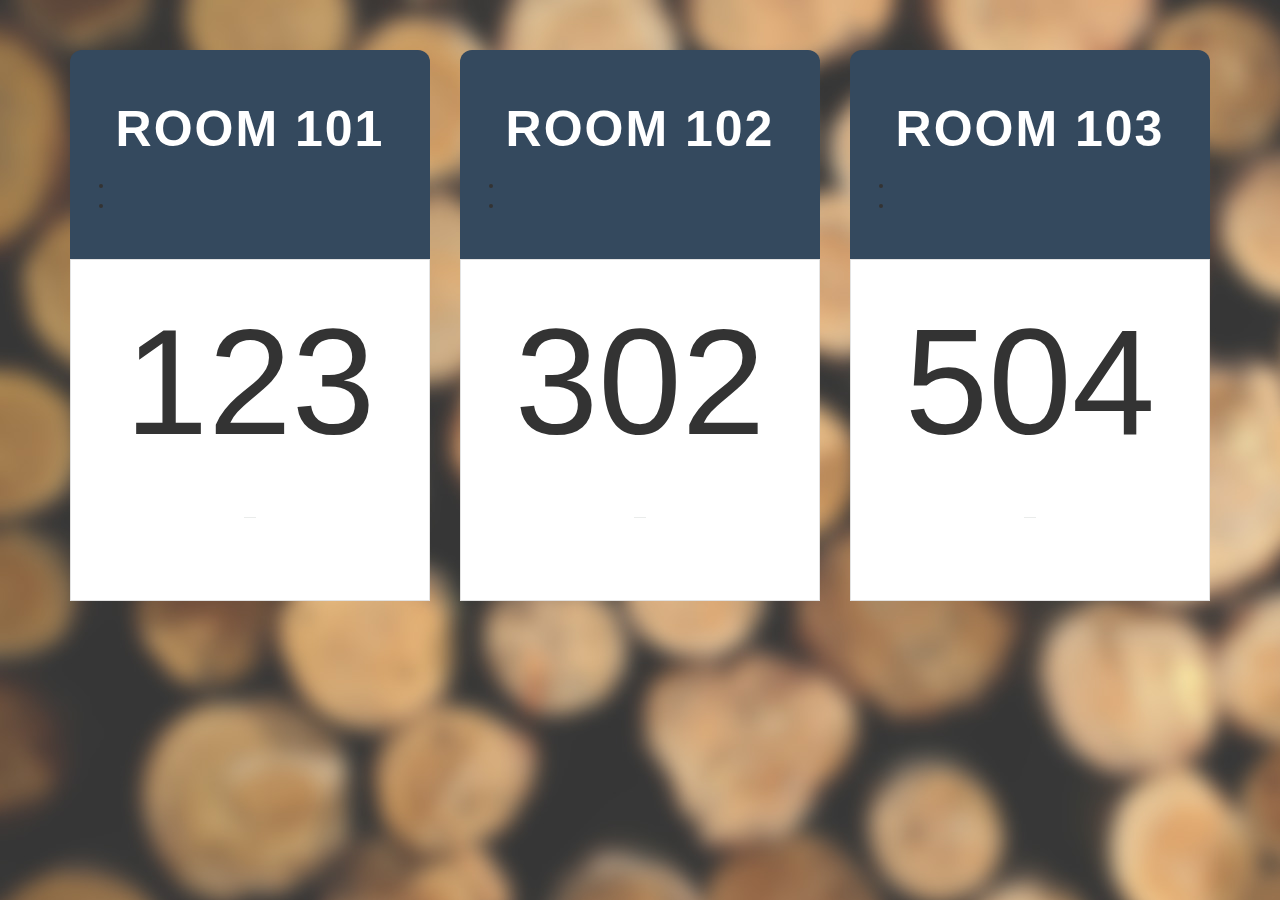
<file: index.html>
<!DOCTYPE html>
<html lang="en">
<head>
    <meta charset="utf-8">
    <meta name="viewport" content="width=device-width, initial-scale=1">
    
    <title>Token Ui</title>
    <!-- Bootstrap -->
    <link rel="stylesheet" type="text/css" href="assets/css/bootstrap.min.css">
    <!-- Main Style -->
    <link rel="stylesheet" type="text/css" href="assets/css/main.css">
    <!--Icon Fonts-->
    <link rel="stylesheet" media="screen" href="assets/fonts/font-awesome/font-awesome.min.css" />
    <script src="https://ajax.googleapis.com/ajax/libs/jquery/3.1.1/jquery.min.js"></script>
    <script src="./jsonD"></script>
    <script type="text/javascript" src="./main.js"></script>
</head>

<body onload="main()">
	<!-- token Table Section -->
<section id="token-table">
    <div class="container">
        <div class="row">
            <div class="token">
                <div class="col-md-4 col-sm-12 col-xs-12">
                    <div class="token-table">
                        <div class="token-header">
                            <p class="token-title" id="d0">Counter 1</p>
                            <!--  -->
                            <li><i ></i></li>
                            <li><i ></i></li>
                        </div>

                        <div class="token-list">
                            <h1 id="c0"></h1>
                            <ul>
                                <li><i ></i></li>
                                <li><i ></i></li>
                                <!-- run data here -->  
                                </ul>
                        </div>
                    </div>
                </div>

                <div class="col-md-4 col-sm-12 col-xs-12">
                    <div class="token-table">
                        <div class="token-header">
                            <p class="token-title" id="d1">Counter 2</p>
                            <!--  -->
                            <li><i ></i></li>
                            <li><i ></i></li>
                        </div>

                        <div class="token-list">
                        <h1 id="c1"></h1>
                            <ul>
                                <li><i ></i></li>
                                <li><i ></i></li>
                                
                                <!-- run data here -->  
                                </ul>
                        </div>
                    </div>
                </div>

                <div class="col-md-4 col-sm-12 col-xs-12">
                    <div class="token-table">
                        <div class="token-header">
                            <p class="token-title" id="d2">Counter 3</p>
                            <li><i ></i></li>
                            <li><i ></i></li>
                        </div>

                        <div class="token-list">
                        <h1 id="c2"></h1>
                            <ul>
                                <li><i ></i></li>
                                <li><i ></i></li>
                                
                                </ul>
                        </div>
                    </div>
                </div>
            </div>
        </div>
    </div>
</section>
<!-- token Table Section End -->
</body>
</html>
</file>
<file: assets/css/main.css>
/*Font Loded*/
@import url(http://fonts.googleapis.com/css?family=Roboto:400,700);

body{
  background: url(../img/bg.jpg);
}

.btn-custom {
  color: #bdc3c7;
  font-size: 18px;
  border: 1px solid #bdc3c7;
}
.btn-custom:hover {
  color: #ffffff;
  border: 4px solid #ffffff;
}
#token-table {
  padding-top: 50px;
}
#token-table .token {
  marign: 0;
  padding: 0;
  font-family: 'Robot', sans-serif;
}
#token-table .token .token-table {
  padding-bottom: 10px;
}
#token-table .token .token-table .token-header {
  position: relative;
  background: #34495e;
  padding: 44px 44px;
  font-size: 80
  fon
  text-align: center;
  border-top-right-radius: 12px;
  border-top-left-radius: 12px;
}

h1 {
    text-align: center;
    font-size: 150px;
}

#token-table .token .token-table .token-header .token-title {
  color: #ffffff;
  text-transform: uppercase;
  letter-spacing: 2px;
  font-size: 50px;
  text-align: center;
  font-weight: 700;
  /*font-size: xx-large;*/
}
#token-table .token .token-table .token-header .token-rate {
  font-size: 150px;
  font-weight: 700;
  color: #ffffff;
  position: relative;
  text-align: center;
}
#token-table .token .token-table .token-header .token-rate sup {
  font-size: 24px;
  position: relative;
  top: -30px;
  color: #bdc3c7;
}
#token-table .token .token-table .token-header .token-rate span {
  font-size: 16px;
  color: #bdc3c7;
  text-transform: uppercase;
}
#token-table .token .token-list {
  padding: 20px 0 40px 0;
  background: #ffffff;
  border: 1px solid #e3e3e3;
}
#token-table .token .token-list ul {
  padding: 0px;
  display: table;
  margin: 0px auto;
}
#token-table .token .token-list ul li {
  list-style: none;
  border-bottom: 1px solid #EAECEB;
  color: #bdc3c7;
  font-size: 16px;
  line-height: 42px;
}
#token-table .token .token-list ul li:last-child {
  border: none;
}
#token-table .token .token-list ul li i {
  margin-right: 12px;
  color: #bdc3c7;
}
#token-table .token .token-list ul li span {
  color: #34495e;
}
</file>
